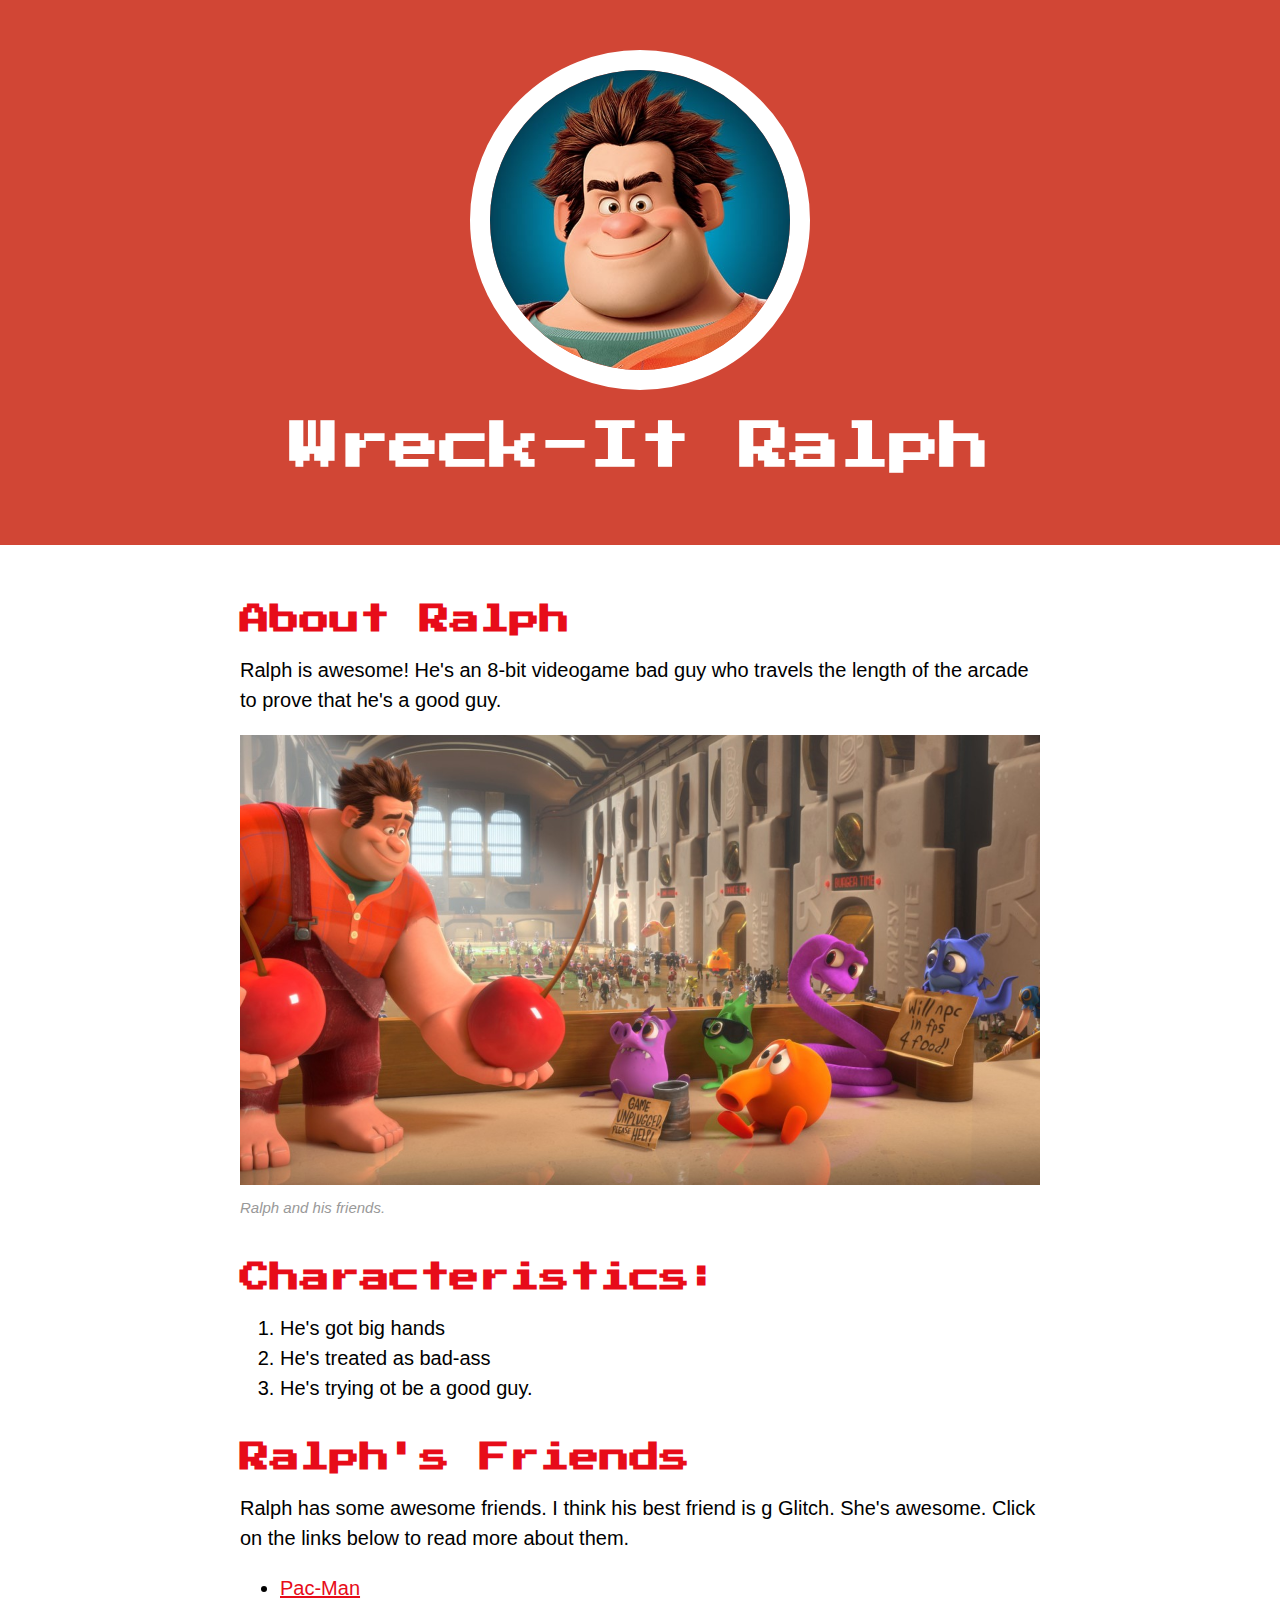
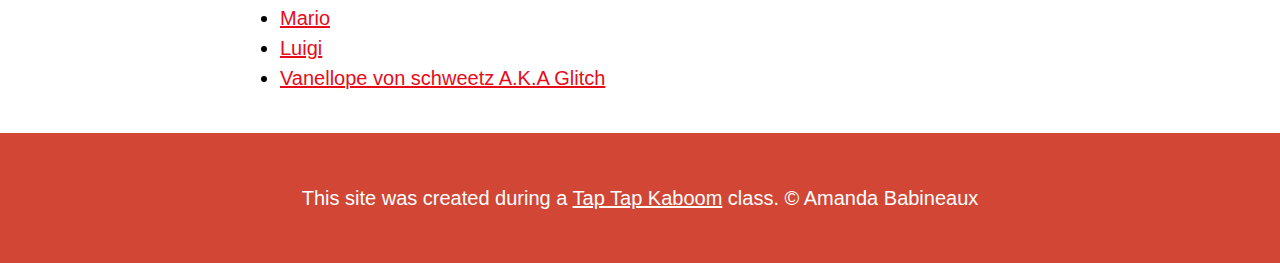
<file: index.html>
<!DOCTYPE html>
<html>
<head>
	<title>Wreck-It Ralph</title>
	<link rel="icon" href="img/ralph-avatar.jpg">
	<link href="https://fonts.googleapis.com/css?family=Press+Start+2P&display=swap" rel="stylesheet">
	<link rel="stylesheet" type="text/css" href="css/style.css">
</head>
<body>
	<!-- header element -->
	<header>
		<img src="img/ralph-avatar.jpg">
		<h1>Wreck-It Ralph</h1>
	</header>
	<!-- main element -->
	<main>
		<h2>About Ralph</h2>
		<p>Ralph is awesome! He's an 8-bit videogame bad guy who travels the length of the arcade to prove that he's a good guy.</p>
		<img src="img/ralph-big.jpg">
		<p class="caption">Ralph and his friends.</p>
		<!-- Characteristics -->
		<h2>Characteristics:</h2>
		<ol>
			<li>He's got big hands</li>
			<li>He's treated as bad-ass</li>
			<li>He's trying ot be a good guy.</li>
		</ol>
		<!-- Friends -->
		<h2>Ralph's Friends</h2>
		<p>Ralph has some awesome friends. I think his best friend is g Glitch. She's awesome. Click on the links below to read more about them.</p>
		<ul>
			<li><a href="https://wreckitralph.fandom.com/wiki/Pac-Man" target="_blank">Pac-Man</a></li>
			<li><a href="https://wreckitralph.fandom.com/wiki/Mario" target="_blank">Mario</a></li>
			<li><a href="https://mario.fandom.com/wiki/Luigi" target="_blank">Luigi</a></li>
			<li><a href="https://wreckitralph.fandom.com/wiki/Vanellope_von_Schweetz" target="_blank">Vanellope von schweetz A.K.A Glitch</a></li>
		</ul>
	</main>
	<!-- Footer -->
	<footer>
		<p>This site was created during a <a href="https://taptapkaboom.com" target="_blank">Tap Tap Kaboom</a> class. &copy; Amanda Babineaux</p>
	</footer>
</body>
</html>
</file>
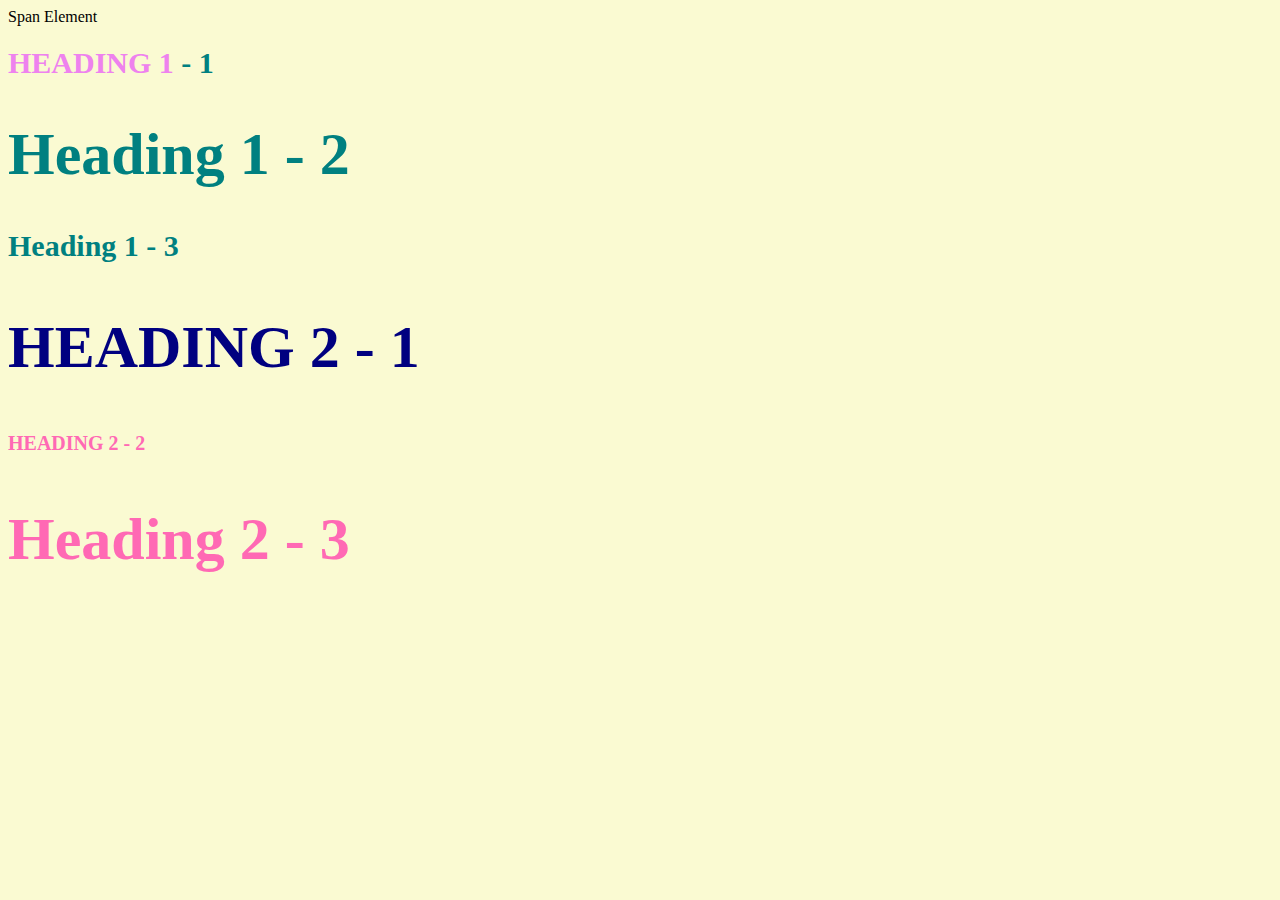
<file: style-test.html>
<!DOCTYPE html>
<html>
<head>
	<title>Style Test</title>
	<link rel="stylesheet" type="text/css" href="css/test.css">
</head>
<body>
	<span>Span Element</span>
	<h1 class="uppercase"><span>Heading 1</span> - 1</h1>
	<h1 class="big">Heading 1 - 2</h1>
	<h1>Heading 1 - 3</h1>
	<h2 class="big uppercase">Heading 2 - 1</h2>
	<h2 class="uppercase">Heading 2 - 2</h2>
	<h2 class="big">Heading 2 - 3</h2>
</body>
</html>
</file>
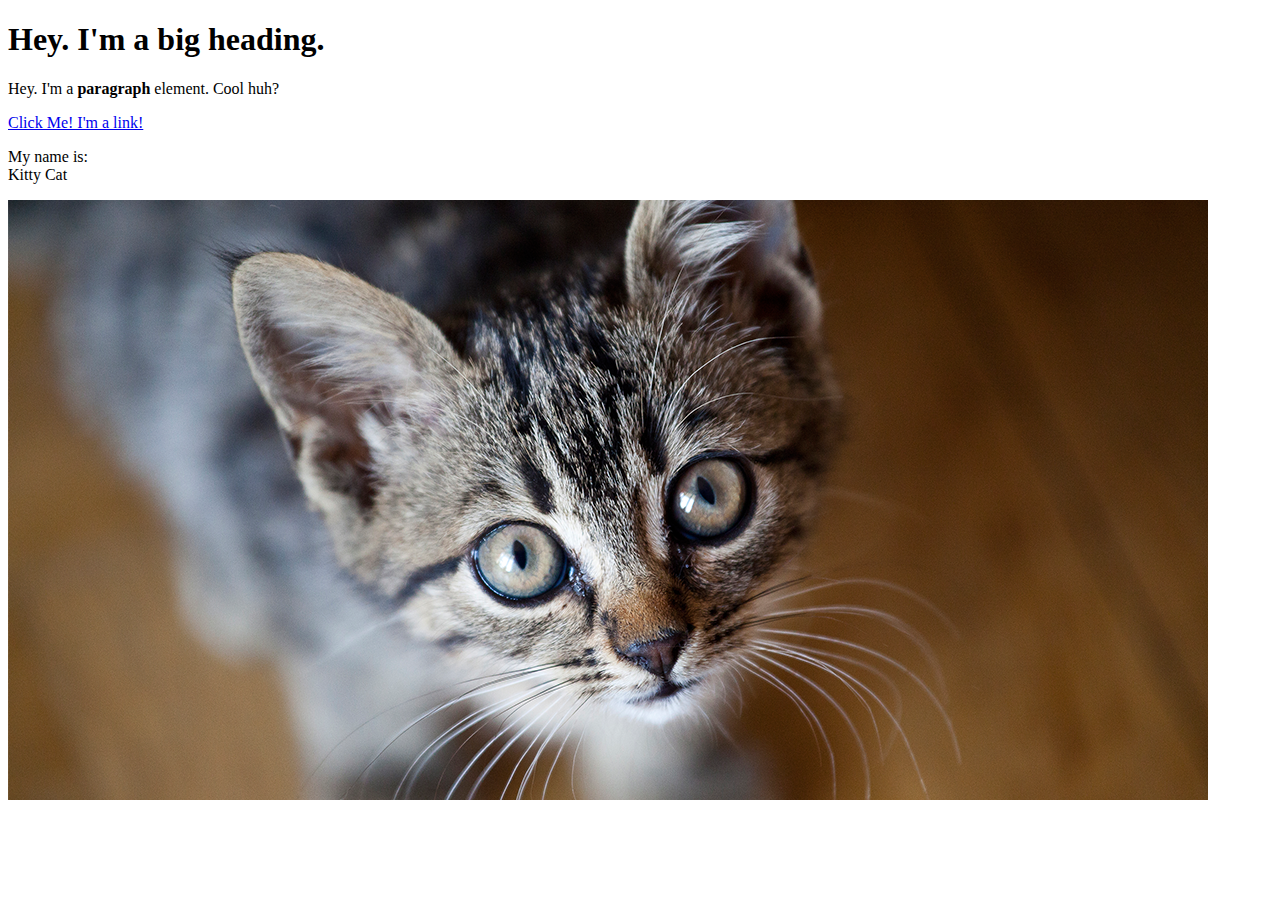
<file: test.html>
<!DOCTYPE html>
<html>
<head>
	<title>Test page</title>
</head>
<body>
	<h1>Hey. I'm a big heading.</h1>
	<p>Hey. I'm a <strong>paragraph</strong> element. Cool huh?</p>
	<a href="https://google.com" target="_blank" title="Let's Go To Google">Click Me! I'm a link!</a>
	<p>My name is:<br>
	Kitty Cat</p>
	<img src="img/cat.png">
</body>
</html>
</file>
<file: css/style.css>
body{
	margin: 0;
	font-family: Helvetica, Arial, sans-serif;
	font-size: 20px;
	line-height: 30px;
}

header{
	background-color: #d14635;
	text-align: center;
	padding-top: 50px;
	padding-bottom: 50px;
}

h1, h2{
	font-family: 'Press Start 2P', cursive;
}
header h1{
	color: white;
	font-size: 50px;
}

header img{
	border-radius: 170px;
	width: 300px;
	border: 20px solid white;
}




main{
	max-width: 800px;
	margin: 0 auto;
	padding: 20px;
}

main img{
	max-width: 100%;
}

h2{
	font-size: 30px;
	color: #e70c19;
	margin: 40px 0 10px;
}

a{
	color: #e70c19;
}

a:hover{
	color: white;
	background-color: #483a94;
}


footer{
	background-color: #d14635;
	text-align: center;
	color: white;
	padding: 50px;
}

footer p{
	margin: 0;
}

footer a{
	color: white;
}

footer a:hover{
	opacity: .5;
	background-color: transparent;
}

p.caption{
	color: #999999;
	font-style: italic;
	font-size: 15px;
	margin-top: 0px;
}
</file>
<file: css/test.css>
body{
	background-color: lightgoldenrodyellow;
}
h1{
	font-size: 30px;
	color: teal;
}
h2{
	font-size: 20px;
	color: hotpink;
}
.big{
	font-size: 60px;
}
.uppercase{
	text-transform:uppercase;
}
.big.uppercase{
	color: navy;
}
h1 span{
	color: violet;

}
</file>
